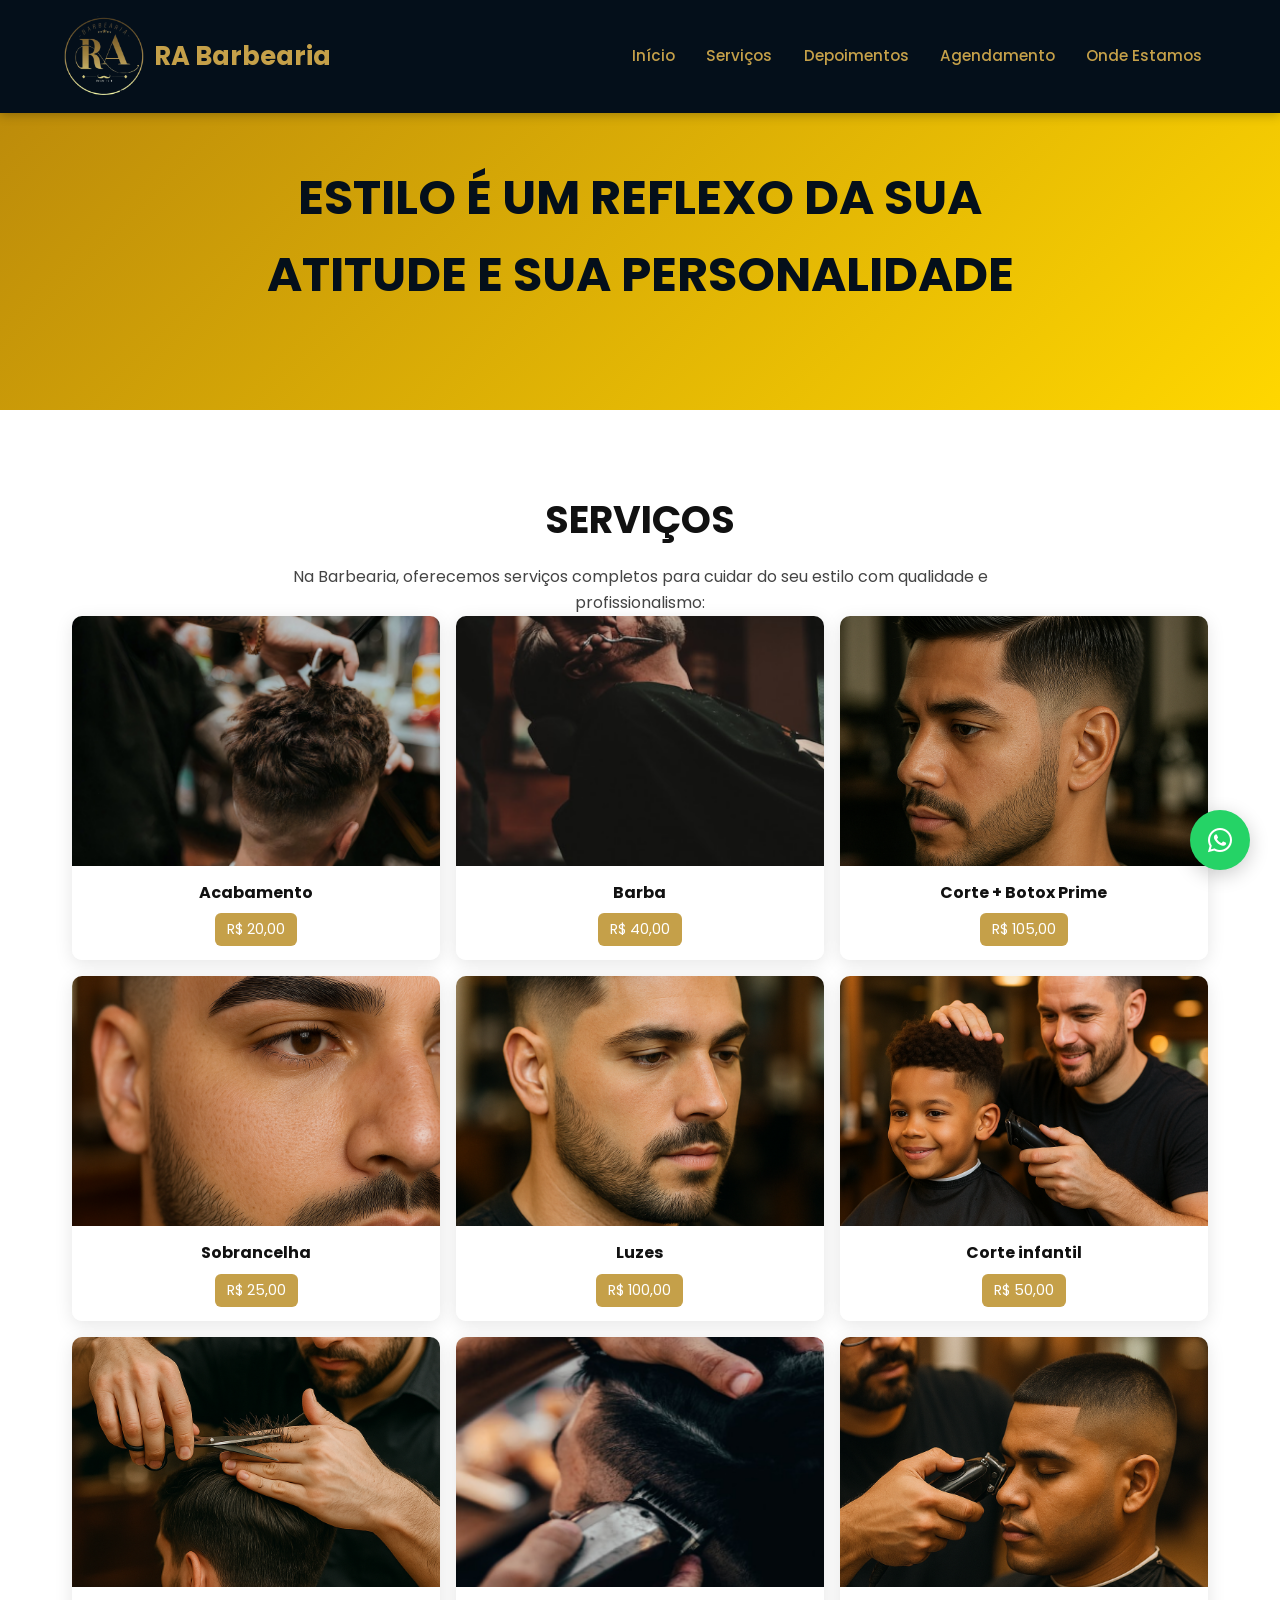
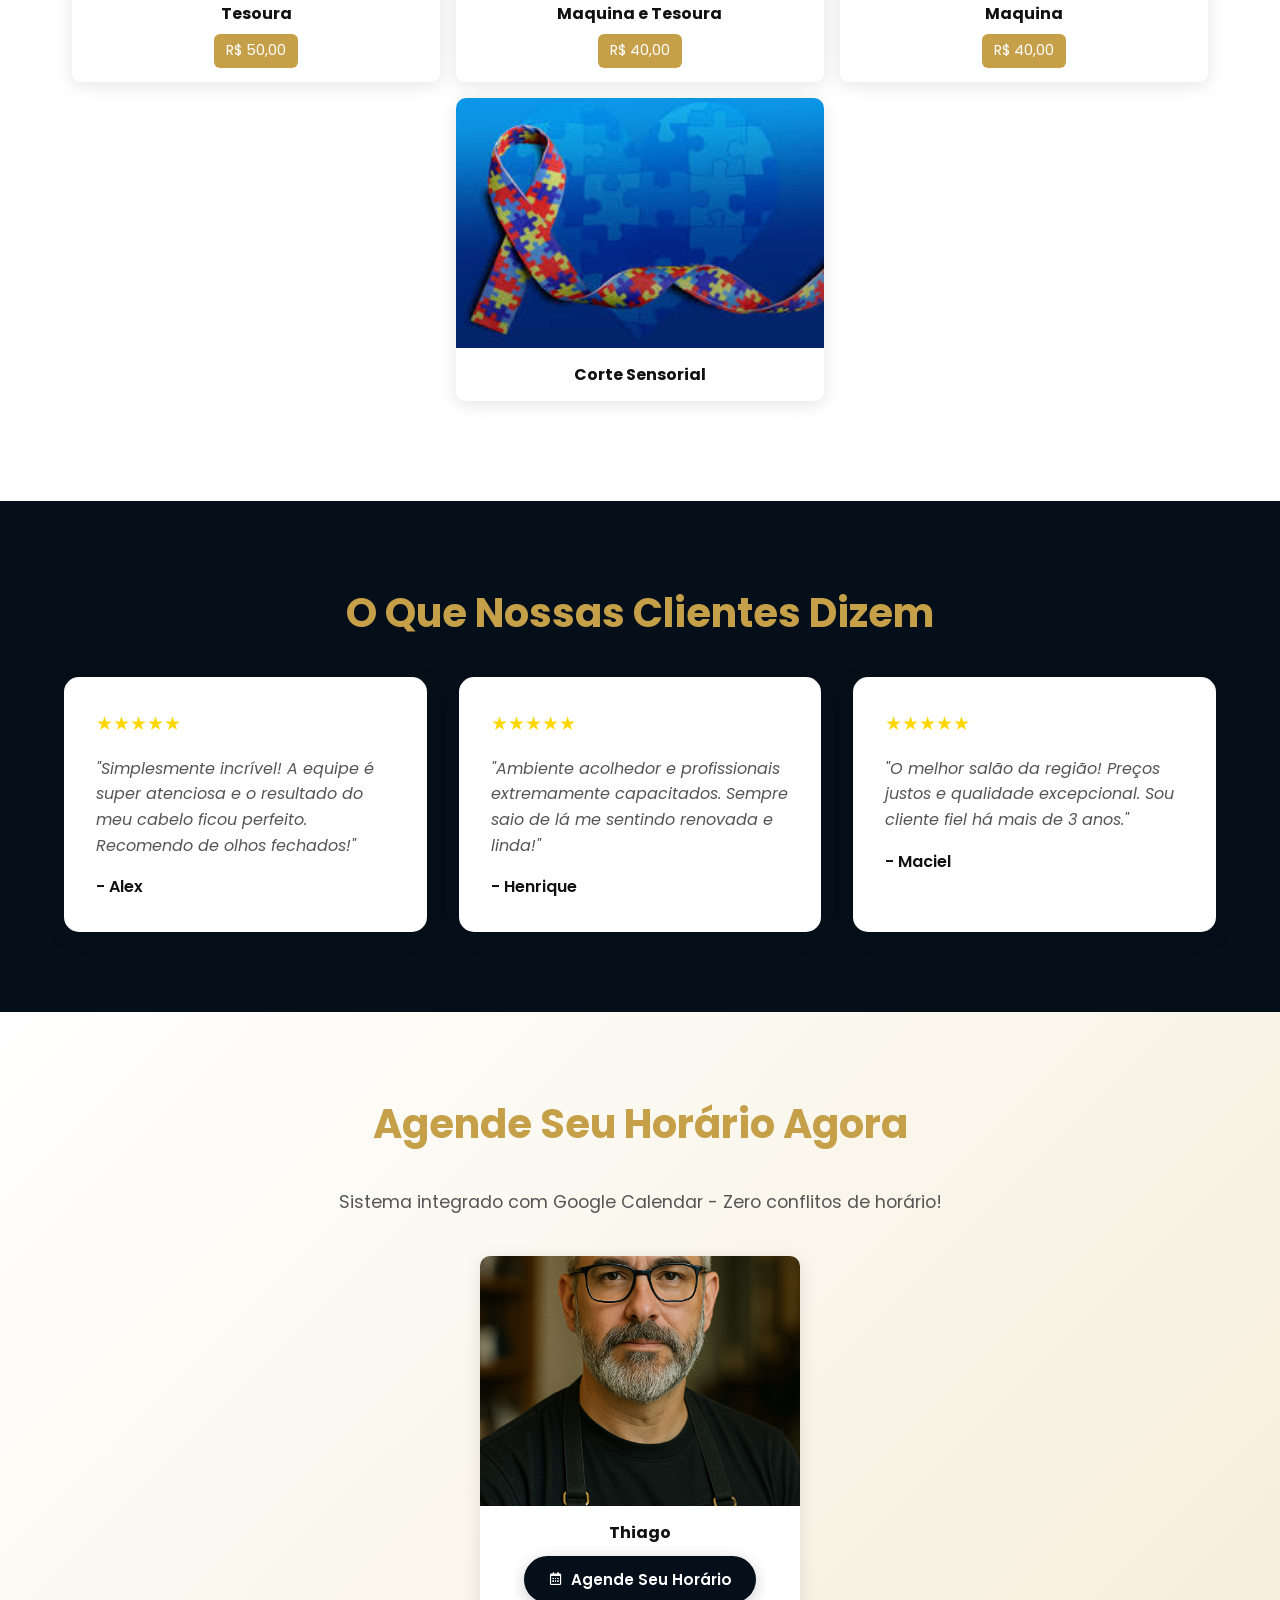
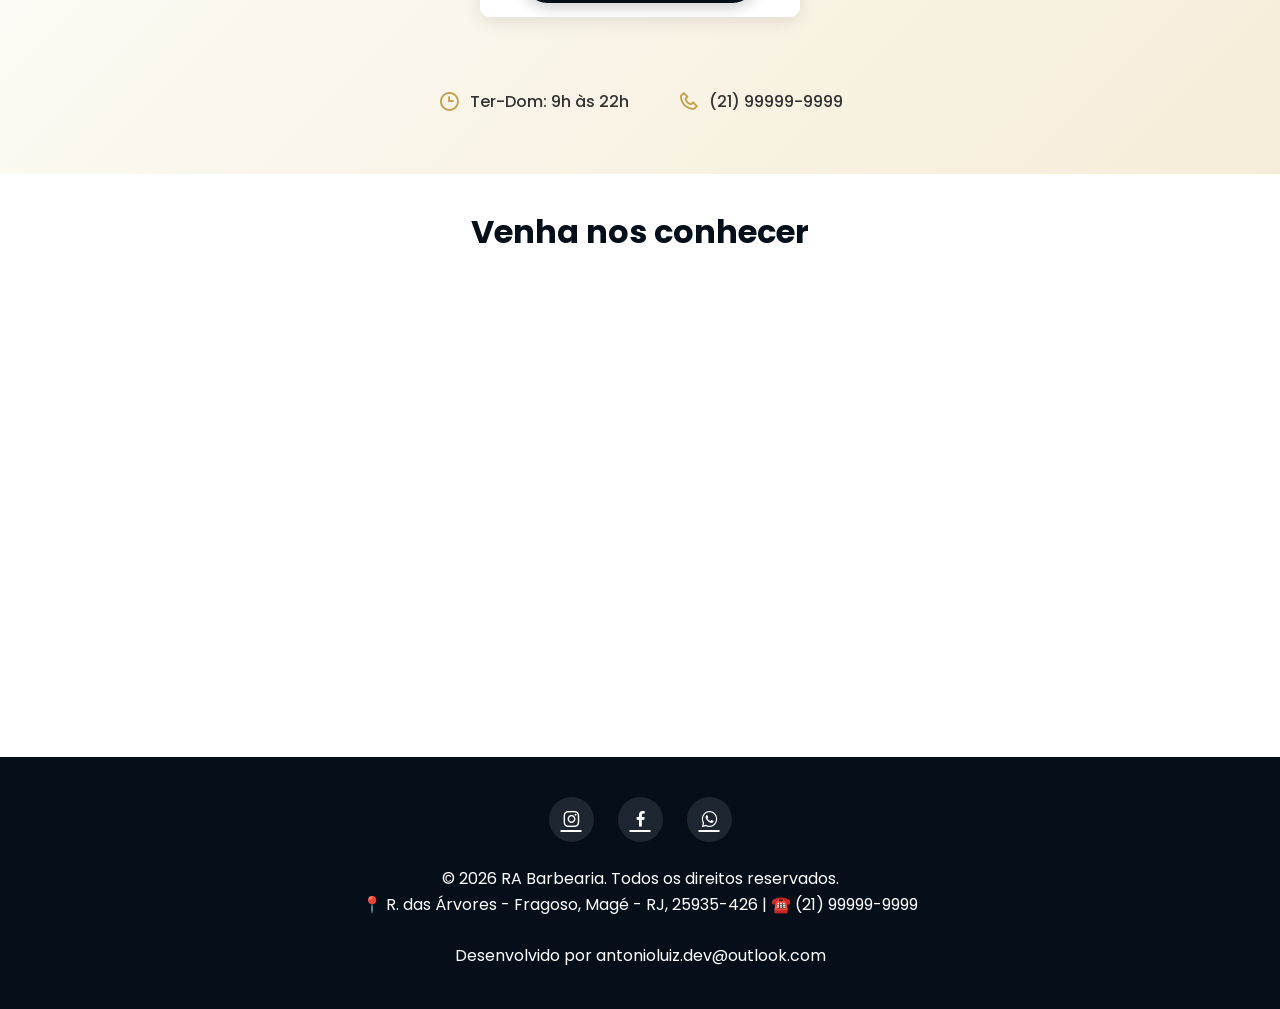
<file: index.html>
<!DOCTYPE html>
<html lang="pt-BR">

<head>
    <meta charset="UTF-8" />
    <meta name="viewport" content="width=device-width, initial-scale=1.0" />
    <title>RA Barbearia</title>

    <link href="https://fonts.googleapis.com/css2?family=Poppins:wght@300;400;500;600;700&display=swap"
        rel="stylesheet" />
    <link href="https://unpkg.com/boxicons@2.1.4/css/boxicons.min.css" rel="stylesheet" />
    <link rel="stylesheet" href="style.css" />
</head>

<body>
    <header>
        <nav>
            <a href="#home" class="logo">
                <img src="./assets/logo-ra-baberaria1.png" alt="logo" class="logo-img">
                RA Barbearia
            </a>
            <ul class="nav-links">
                <li><a href="#home">Início</a></li>
                <li><a href="#services">Serviços</a></li>
                <li><a href="#testimonials">Depoimentos</a></li>
                <li><a href="#contact">Agendamento</a></li>
                <li><a href="#map">Onde Estamos</a></li>
            </ul>
            <div class="menu-toggle"><i class='bx bx-menu'></i></div>
        </nav>
    </header>

    <!-- Hero -->
    <section class="hero" id="home">
        <div class="hero-content">
            <h1>ESTILO É UM REFLEXO DA SUA ATITUDE E SUA PERSONALIDADE</h1>
        </div>
    </section>

    <!-- Services -->
    <section class="services" id="services">
        <div class="services-content container">
            <h2>Serviços</h2>
            <p>Na Barbearia, oferecemos serviços completos para cuidar do seu estilo com qualidade e
                profissionalismo:</p>
        </div>

        <div class="haircuts">
            <div class="haircut">
                <img src="./assets/corte1.png" alt="Corte degradê" class="service-img">
                <div class="haircut-info">
                    <strong>Acabamento</strong>
                    <a href="#">R$ 20,00</a>
                </div>
            </div>

            <div class="haircut">
                <img src="./assets/corte2.png" alt="Corte de Barba" class="service-img">
                <div class="haircut-info">
                    <strong>Barba</strong>
                    <a href="#">R$ 40,00</a>
                </div>
            </div>

            <div class="haircut">
                <img src="./assets/corte4.png" alt="Corte + Botox Prime" class="service-img">
                <div class="haircut-info">
                    <strong>Corte + Botox Prime</strong>
                    <a href="#">R$ 105,00</a>
                </div>
            </div>

            <div class="haircut">
                <img src="./assets/corte5.png" alt="Sobrancelha" class="service-img">
                <div class="haircut-info">
                    <strong>Sobrancelha</strong>
                    <a href="#">R$ 25,00</a>
                </div>
            </div>

            <div class="haircut">
                <img src="./assets/corte6.png" alt="Luzes" class="service-img">
                <div class="haircut-info">
                    <strong>Luzes</strong>
                    <a href="#">R$ 100,00</a>
                </div>
            </div>

            <div class="haircut">
                <img src="./assets/corte-infantil.png" alt="Corte infantil" class="service-img">
                <div class="haircut-info">
                    <strong>Corte infantil</strong>
                    <a href="#">R$ 50,00</a>
                </div>
            </div>

            <div class="haircut">
                <img src="./assets/corte-tesoura.png" alt="Corte Tesoura" class="service-img">
                <div class="haircut-info">
                    <strong>Tesoura</strong>
                    <a href="#">R$ 50,00</a>
                </div>
            </div>

            <div class="haircut">
                <img src="./assets/corte3.png" alt="Maquina e Tesoura" class="service-img">
                <div class="haircut-info">
                    <strong>Maquina e Tesoura</strong>
                    <a href="#">R$ 40,00</a>
                </div>
            </div>

            <div class="haircut">
                <img src="./assets/corte-maquina.png" alt="Corte Maquina" class="service-img">
                <div class="haircut-info">
                    <strong>Maquina</strong>
                    <a href="#">R$ 40,00</a>
                </div>
            </div>

            <div class="haircut">
                <img src="./assets/logo-autismo1.jpeg" alt="Corte Sensorial" class="service-img">
                <div class="haircut-info">
                    <strong>Corte Sensorial</strong>
                </div>
            </div>
        </div>
    </section>

    <!-- Testimonials -->
    <section class="testimonials" id="testimonials">
        <div class="container">
            <h2 class="section-title">O Que Nossas Clientes Dizem</h2>
            <div class="testimonials-grid">
                <div class="testimonial-card">
                    <div class="stars">★★★★★</div>
                    <p class="testimonial-text">"Simplesmente incrível! A equipe é super atenciosa e o resultado do meu
                        cabelo ficou perfeito. Recomendo de olhos fechados!"</p>
                    <p class="testimonial-author">- Alex</p>
                </div>
                <div class="testimonial-card">
                    <div class="stars">★★★★★</div>
                    <p class="testimonial-text">"Ambiente acolhedor e profissionais extremamente capacitados. Sempre
                        saio de lá me sentindo renovada e linda!"</p>
                    <p class="testimonial-author">- Henrique</p>
                </div>
                <div class="testimonial-card">
                    <div class="stars">★★★★★</div>
                    <p class="testimonial-text">"O melhor salão da região! Preços justos e qualidade excepcional. Sou
                        cliente fiel há mais de 3 anos."</p>
                    <p class="testimonial-author">- Maciel</p>
                </div>
            </div>
        </div>
    </section>

    <!-- CTA / Agendamento -->
    <section class="cta-section" id="contact">
        <h2 class="section-title">Agende Seu Horário Agora</h2>
        <p class="cta-subtitle">Sistema integrado com Google Calendar - Zero conflitos de horário!</p>

        <!-- Um único barbeiro centralizado -->
        <div class="single-barber-wrap">
            <div class="haircut">
                <img src="./assets/barbeiro2.png" alt="Thiago" class="service-img">
                <div class="haircut-info">
                    <strong>Thiago</strong>
                    <button class="button-contact openModalBtn" data-pro="Thiago" data-wa="5521999999999"
                        data-col="agendamentos">
                        <i class='bx bx-calendar'></i> Agende Seu Horário
                    </button>
                </div>
            </div>
        </div>

        <div class="container">
            <div class="cta-content">
                <div class="contact-info">
                    <div class="info-item">
                        <i class='bx bx-time'></i>
                        <span>Ter-Dom: 9h às 22h</span>
                    </div>
                    <div class="info-item">
                        <i class='bx bx-phone'></i>
                        <span>(21) 99999-9999</span>
                    </div>
                </div>
            </div>
        </div>
    </section>

    <!-- Map -->
    <section id="map">
        <div class="map-title-wrap">
            <h2 class="iframe-title">Venha nos conhecer</h2>
        </div>
        <iframe
            src="https://www.google.com/maps/embed?pb=!1m18!1m12!1m3!1d3683.7448391720727!2d-43.189041125057386!3d-22.588644726577755!2m3!1f0!2f0!3f0!3m2!1i1024!2i768!4f13.1!3m3!1m2!1s0x990a107b97ba4f%3A0x198c4712a9677acb!2sFavelas%20Barbershop!5e0!3m2!1spt-BR!2sbr!4v1771618376925!5m2!1spt-BR!2sbr"
            width="100%" height="480" style="border:0; display:block;" allowfullscreen="" loading="lazy"
            referrerpolicy="no-referrer-when-downgrade"></iframe>
    </section>

    <!-- Footer -->
    <footer>
        <div class="social-links">
            <a href="https://www.instagram.com/" target="_blank"><i class='bx bxl-instagram'></i></a>
            <a href="https://www.facebook.com/" target="_blank"><i class='bx bxl-facebook'></i></a>
            <a href="https://wa.me/5521999999999" target="_blank"><i class='bx bxl-whatsapp'></i></a>
        </div>
        <p>&copy; 2026 RA Barbearia. Todos os direitos reservados.</p>
        <p>📍 R. das Árvores - Fragoso, Magé - RJ, 25935-426 | ☎️ (21) 99999-9999</p>
        <br>
        <p>Desenvolvido por antonioluiz.dev@outlook.com</p>
    </footer>

    <!-- WhatsApp Float -->
    <a href="https://wa.me/5521999999999" class="whatsapp-float" target="_blank">
        <i class='bx bxl-whatsapp'></i>
    </a>

    <!-- ===== MODAIS ===== -->

    <!-- 1) Modal de Agendamento -->
    <div id="modal" class="modal" aria-hidden="true">
        <div class="modal-content" role="dialog" aria-modal="true">
            <span class="close" onclick="fecharModal('modal')">&times;</span>
            <h2>Escolha seu horário</h2>

            <!-- Badge de integração -->
            <div
                style="background: #e8f5e9; border: 1px solid #4caf50; border-radius: 8px; padding: 10px; margin: 10px 0; display: flex; align-items: center; gap: 8px;">
                <i class='bx bx-check-circle' style='color: #4caf50; font-size: 1.2rem;'></i>
                <span style="font-size: 0.85rem; color: #2e7d32;">
                    <strong>Integrado com Google Calendar</strong> - Horários em tempo real
                </span>
            </div>

            <label for="data">Data:</label>
            <input type="date" id="data" required />

            <label for="hora">Hora:</label>
            <select id="hora">
                <option value="">Selecione um horário</option>
            </select>

            <label for="servicoDisplay">Serviço:</label>
            <input id="servicoDisplay" type="text" placeholder="Clique para selecionar..." readonly
                style="cursor:pointer;" />

            <button id="confirmarBtn">Agendar no Google Calendar</button>
        </div>
    </div>

    <!-- 2) Modal do Nome + EMAIL -->
    <div id="modalCliente" class="modal" aria-hidden="true">
        <div class="modal-content" role="dialog" aria-modal="true">
            <span class="close" onclick="fecharModal('modalCliente')">&times;</span>
            <h2>Seus Dados</h2>

            <label for="nomeCliente">Nome completo: *</label>
            <input type="text" id="nomeCliente" placeholder="Digite seu nome" required />

            <label for="emailCliente">Email:</label>
            <input type="email" id="emailCliente" placeholder="seu@email.com" />
            <small class="muted" style="margin-top: -8px; display: block;">
                📧 Você receberá o convite do Google Calendar no email
            </small>

            <button type="button" id="btnClienteContinuar">Continuar</button>
        </div>
    </div>

    <!-- 3) Modal de Produtos -->
    <div id="modalProdutos" class="modal" aria-hidden="true">
        <div class="modal-content" role="dialog" aria-modal="true">
            <span class="close" onclick="fecharModal('modalProdutos')">&times;</span>
            <h2>Adicionar produtos?</h2>
            <p class="muted">Escolha seus produtos (opcional).</p>
            <div id="produtosContainer" class="prod-grid"></div>
            <div class="prod-total">
                <span>Total: <strong id="prodTotal">R$ 0,00</strong></span>
            </div>
            <div class="row-actions">
                <button type="button" id="btnProdutosPular" class="btn-secondary">Pular</button>
                <button type="button" id="btnProdutosContinuar">Continuar</button>
            </div>
        </div>
    </div>

    <!-- 4) Modal Avaliação -->
    <div id="modalAvaliacao" class="modal" aria-hidden="true">
        <div class="modal-content" role="dialog" aria-modal="true">
            <span class="close" onclick="fecharModal('modalAvaliacao')">&times;</span>
            <h2>Gostou do atendimento? 💬</h2>
            <p class="muted">Sua opinião ajuda muito a nossa barbearia! Que tal deixar uma avaliação no Google?</p>
            <a id="btnAvaliarGoogle" class="btn-ghost"
                href="https://search.google.com/local/writereview?placeid=ChIJ0U-7l3sIqgARy3pnKRJHjBk" target="_blank"
                rel="noopener">
                <i class='bx bxs-star'></i> Avaliar no Google
            </a>
        </div>
    </div>

    <!-- 5) Modal de Serviço -->
    <div id="servicoModal" class="modal" aria-hidden="true">
        <div class="modal-content svc-sheet" role="dialog" aria-modal="true">
            <div class="svc-header">
                <div class="svc-title">Selecionar serviço</div>
                <span class="svc-close" onclick="fecharModal('servicoModal')">&times;</span>
            </div>
            <div class="svc-search">
                <i class='bx bx-search' aria-hidden="true"></i>
                <input id="svcSearch" type="search" placeholder="Digite para procurar um serviço..." autocomplete="off"
                    spellcheck="false" />
            </div>
            <div class="svc-list" id="servicoLista"></div>
            <div class="svc-actions">
                <button id="servicoCancelar" class="svc-btn svc-btn-ghost">Cancelar</button>
                <button id="servicoConfirmarWpp" class="svc-btn svc-btn-dark">Confirmar</button>
            </div>
        </div>
    </div>

    <!-- Google Calendar API -->
    <script async defer src="https://apis.google.com/js/api.js" onload="gapiLoaded()"></script>
    <script async defer src="https://accounts.google.com/gsi/client" onload="gisLoaded()"></script>

    <!-- Script principal -->
    <script type="module" src="./script.js"></script>
</body>

</html>
</file>
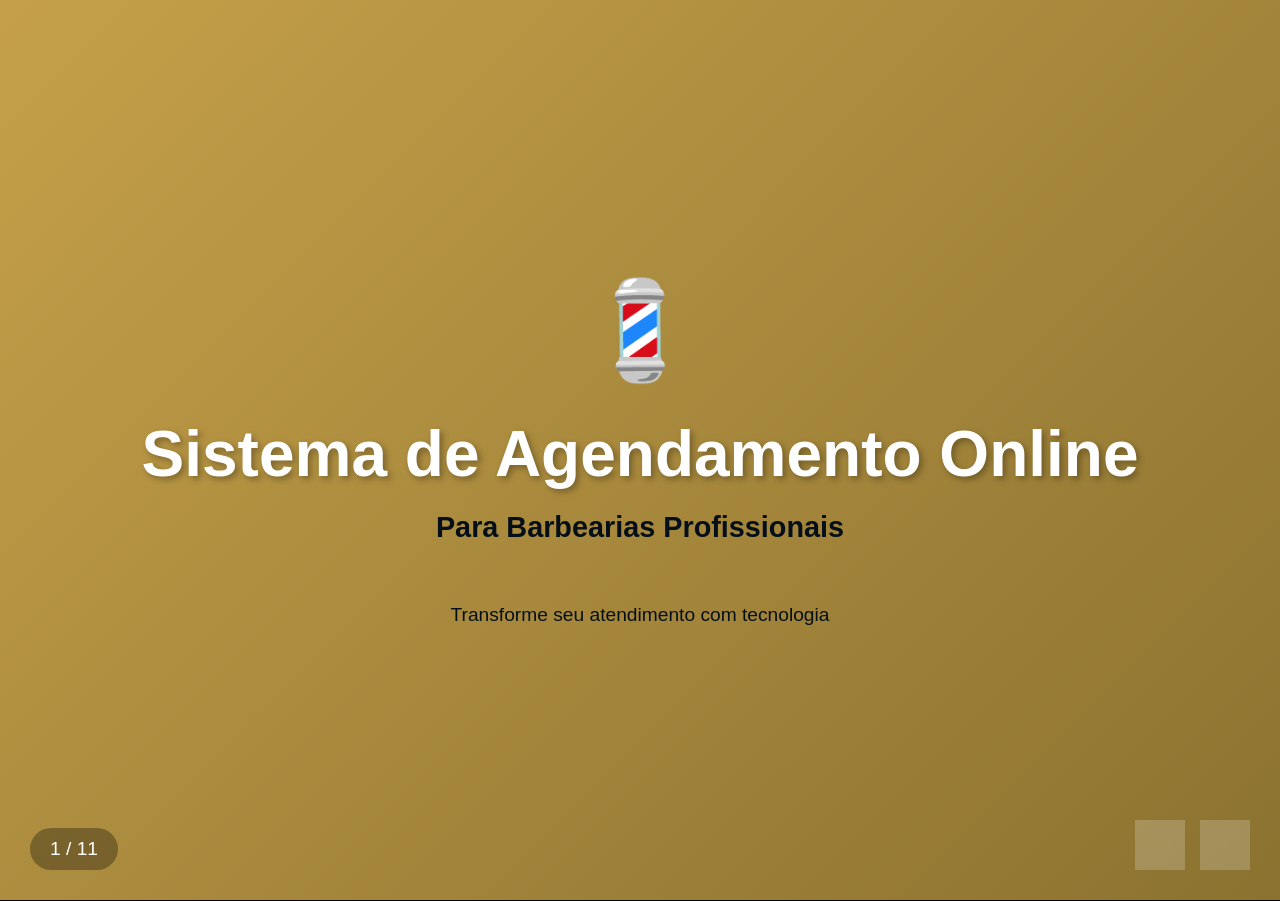
<file: apresentacao_slides.html>
<!DOCTYPE html>
<html lang="pt-BR">
<head>
    <meta charset="UTF-8">
    <meta name="viewport" content="width=device-width, initial-scale=1.0">
    <title>Sistema de Agendamento para Barbearias</title>
    <style>
        * {
            margin: 0;
            padding: 0;
            box-sizing: border-box;
        }

        body {
            font-family: 'Segoe UI', Tahoma, Geneva, Verdana, sans-serif;
            background: #000;
            overflow: hidden;
        }

        .presentation {
            width: 100vw;
            height: 100vh;
            position: relative;
        }

        .slide {
            width: 100%;
            height: 100%;
            position: absolute;
            top: 0;
            left: 0;
            display: flex;
            flex-direction: column;
            justify-content: center;
            align-items: center;
            padding: 60px;
            opacity: 0;
            transform: translateX(100%);
            transition: all 0.6s cubic-bezier(0.68, -0.55, 0.265, 1.55);
        }

        .slide.active {
            opacity: 1;
            transform: translateX(0);
        }

        .slide.prev {
            transform: translateX(-100%);
        }

        /* Slide 1 - Capa */
        #slide1 {
            background: linear-gradient(135deg, #C5A049 0%, #8B7230 100%);
        }

        #slide1 h1 {
            font-size: 4rem;
            color: #fff;
            text-align: center;
            margin-bottom: 20px;
            text-shadow: 3px 3px 6px rgba(0,0,0,0.3);
        }

        #slide1 .subtitle {
            font-size: 1.8rem;
            color: #040f1a;
            text-align: center;
            font-weight: 600;
            margin-bottom: 40px;
        }

        #slide1 .icon {
            font-size: 6rem;
            margin-bottom: 30px;
        }

        /* Slide 2 - Problema */
        #slide2 {
            background: linear-gradient(135deg, #dc2626 0%, #991b1b 100%);
        }

        #slide2 h2 {
            font-size: 3rem;
            color: #fff;
            margin-bottom: 50px;
        }

        .problem-grid {
            display: grid;
            grid-template-columns: repeat(2, 1fr);
            gap: 30px;
            max-width: 1200px;
        }

        .problem-item {
            background: rgba(255,255,255,0.1);
            padding: 30px;
            border-radius: 15px;
            backdrop-filter: blur(10px);
        }

        .problem-item .emoji {
            font-size: 3rem;
            margin-bottom: 15px;
        }

        .problem-item h3 {
            color: #fff;
            font-size: 1.5rem;
            margin-bottom: 10px;
        }

        .problem-item p {
            color: #fecaca;
            font-size: 1.1rem;
            line-height: 1.6;
        }

        /* Slide 3 - Solução */
        #slide3 {
            background: linear-gradient(135deg, #059669 0%, #047857 100%);
        }

        #slide3 h2 {
            font-size: 3rem;
            color: #fff;
            margin-bottom: 50px;
        }

        .solution-grid {
            display: grid;
            grid-template-columns: repeat(3, 1fr);
            gap: 25px;
            max-width: 1400px;
        }

        .solution-item {
            background: rgba(255,255,255,0.15);
            padding: 25px;
            border-radius: 15px;
            text-align: center;
            backdrop-filter: blur(10px);
        }

        .solution-item .emoji {
            font-size: 3rem;
            margin-bottom: 15px;
        }

        .solution-item h3 {
            color: #fff;
            font-size: 1.3rem;
            margin-bottom: 10px;
        }

        .solution-item p {
            color: #d1fae5;
            font-size: 1rem;
            line-height: 1.5;
        }

        /* Slide 4 - Como Funciona */
        #slide4 {
            background: linear-gradient(135deg, #1e40af 0%, #1e3a8a 100%);
        }

        #slide4 h2 {
            font-size: 3rem;
            color: #fff;
            margin-bottom: 50px;
        }

        .steps {
            display: flex;
            gap: 20px;
            max-width: 1400px;
            align-items: center;
        }

        .step {
            background: rgba(255,255,255,0.15);
            padding: 30px;
            border-radius: 15px;
            text-align: center;
            flex: 1;
            backdrop-filter: blur(10px);
        }

        .step-number {
            width: 60px;
            height: 60px;
            background: #fff;
            color: #1e40af;
            border-radius: 50%;
            display: flex;
            align-items: center;
            justify-content: center;
            font-size: 2rem;
            font-weight: bold;
            margin: 0 auto 20px;
        }

        .step h3 {
            color: #fff;
            font-size: 1.3rem;
            margin-bottom: 10px;
        }

        .step p {
            color: #bfdbfe;
            font-size: 1rem;
        }

        .arrow {
            font-size: 3rem;
            color: #fff;
        }

        /* Slide 5 - Diferenciais */
        #slide5 {
            background: linear-gradient(135deg, #7c3aed 0%, #6d28d9 100%);
        }

        #slide5 h2 {
            font-size: 3rem;
            color: #fff;
            margin-bottom: 50px;
        }

        .features-grid {
            display: grid;
            grid-template-columns: repeat(2, 1fr);
            gap: 30px;
            max-width: 1200px;
        }

        .feature-card {
            background: rgba(255,255,255,0.15);
            padding: 35px;
            border-radius: 15px;
            backdrop-filter: blur(10px);
        }

        .feature-card .icon {
            font-size: 3rem;
            margin-bottom: 15px;
        }

        .feature-card h3 {
            color: #fff;
            font-size: 1.5rem;
            margin-bottom: 15px;
        }

        .feature-card ul {
            list-style: none;
            color: #e9d5ff;
        }

        .feature-card ul li {
            padding: 8px 0;
            font-size: 1.1rem;
        }

        .feature-card ul li:before {
            content: "✓ ";
            color: #4ade80;
            font-weight: bold;
            margin-right: 10px;
        }

        /* Slide 6 - Responsivo */
        #slide6 {
            background: linear-gradient(135deg, #0891b2 0%, #0e7490 100%);
        }

        #slide6 h2 {
            font-size: 3rem;
            color: #fff;
            margin-bottom: 30px;
        }

        .devices-showcase {
            display: flex;
            gap: 40px;
            align-items: center;
            justify-content: center;
        }

        .device-mockup {
            text-align: center;
        }

        .device-frame {
            background: rgba(255,255,255,0.15);
            padding: 40px 30px;
            border-radius: 20px;
            backdrop-filter: blur(10px);
            display: inline-block;
        }

        .device-icon {
            font-size: 5rem;
            margin-bottom: 15px;
        }

        .device-label {
            color: #fff;
            font-size: 1.3rem;
            font-weight: 600;
        }

        /* Slide 7 - WhatsApp */
        #slide7 {
            background: linear-gradient(135deg, #15803d 0%, #166534 100%);
        }

        #slide7 h2 {
            font-size: 3rem;
            color: #fff;
            margin-bottom: 30px;
        }

        .whatsapp-demo {
            background: rgba(255,255,255,0.15);
            padding: 40px;
            border-radius: 20px;
            max-width: 800px;
            backdrop-filter: blur(10px);
        }

        .whatsapp-message {
            background: #dcf8c6;
            color: #000;
            padding: 25px;
            border-radius: 15px;
            font-family: 'Courier New', monospace;
            font-size: 1rem;
            line-height: 1.8;
            white-space: pre-line;
            box-shadow: 0 4px 15px rgba(0,0,0,0.2);
        }

        /* Slide 8 - Investimento */
        #slide8 {
            background: linear-gradient(135deg, #C5A049 0%, #8B7230 100%);
        }

        #slide8 h2 {
            font-size: 3rem;
            color: #fff;
            margin-bottom: 50px;
        }

        .pricing-cards {
            display: grid;
            grid-template-columns: repeat(3, 1fr);
            gap: 30px;
            max-width: 1400px;
        }

        .pricing-card {
            background: rgba(255,255,255,0.95);
            padding: 40px 30px;
            border-radius: 20px;
            text-align: center;
            position: relative;
        }

        .pricing-card.featured {
            transform: scale(1.05);
            box-shadow: 0 10px 40px rgba(0,0,0,0.3);
        }

        .pricing-card .badge {
            background: #059669;
            color: #fff;
            padding: 8px 20px;
            border-radius: 20px;
            font-size: 0.9rem;
            font-weight: bold;
            position: absolute;
            top: -15px;
            left: 50%;
            transform: translateX(-50%);
        }

        .pricing-card h3 {
            color: #040f1a;
            font-size: 1.8rem;
            margin-bottom: 20px;
        }

        .pricing-card .price {
            font-size: 2.5rem;
            color: #C5A049;
            font-weight: bold;
            margin-bottom: 10px;
        }

        .pricing-card .period {
            color: #666;
            font-size: 1rem;
            margin-bottom: 30px;
        }

        .pricing-card ul {
            list-style: none;
            text-align: left;
            margin-bottom: 30px;
        }

        .pricing-card ul li {
            padding: 10px 0;
            color: #333;
            font-size: 1rem;
        }

        .pricing-card ul li:before {
            content: "✓";
            color: #059669;
            font-weight: bold;
            margin-right: 10px;
        }

        /* Slide 9 - Processo */
        #slide9 {
            background: linear-gradient(135deg, #ea580c 0%, #c2410c 100%);
        }

        #slide9 h2 {
            font-size: 3rem;
            color: #fff;
            margin-bottom: 50px;
        }

        .timeline {
            display: flex;
            gap: 20px;
            max-width: 1400px;
        }

        .timeline-item {
            background: rgba(255,255,255,0.15);
            padding: 30px;
            border-radius: 15px;
            flex: 1;
            text-align: center;
            backdrop-filter: blur(10px);
        }

        .timeline-item .day {
            background: #fff;
            color: #ea580c;
            width: 70px;
            height: 70px;
            border-radius: 50%;
            display: flex;
            align-items: center;
            justify-content: center;
            font-size: 1.5rem;
            font-weight: bold;
            margin: 0 auto 20px;
        }

        .timeline-item h3 {
            color: #fff;
            font-size: 1.3rem;
            margin-bottom: 10px;
        }

        .timeline-item p {
            color: #fed7aa;
            font-size: 1rem;
        }

        /* Slide 10 - Garantias */
        #slide10 {
            background: linear-gradient(135deg, #0891b2 0%, #0e7490 100%);
        }

        #slide10 h2 {
            font-size: 3rem;
            color: #fff;
            margin-bottom: 50px;
        }

        .guarantees {
            display: grid;
            grid-template-columns: repeat(2, 1fr);
            gap: 35px;
            max-width: 1200px;
        }

        .guarantee-box {
            background: rgba(255,255,255,0.15);
            padding: 35px;
            border-radius: 15px;
            backdrop-filter: blur(10px);
        }

        .guarantee-box .icon {
            font-size: 3.5rem;
            margin-bottom: 20px;
        }

        .guarantee-box h3 {
            color: #fff;
            font-size: 1.6rem;
            margin-bottom: 15px;
        }

        .guarantee-box p {
            color: #cffafe;
            font-size: 1.1rem;
            line-height: 1.6;
        }

        /* Slide 11 - CTA */
        #slide11 {
            background: linear-gradient(135deg, #C5A049 0%, #8B7230 100%);
        }

        #slide11 h2 {
            font-size: 3.5rem;
            color: #fff;
            margin-bottom: 30px;
            text-align: center;
        }

        #slide11 .subtitle {
            font-size: 1.5rem;
            color: #040f1a;
            margin-bottom: 50px;
            text-align: center;
        }

        .contact-info {
            background: rgba(255,255,255,0.95);
            padding: 50px;
            border-radius: 20px;
            max-width: 700px;
            text-align: center;
        }

        .contact-info h3 {
            color: #040f1a;
            font-size: 2rem;
            margin-bottom: 30px;
        }

        .contact-item {
            display: flex;
            align-items: center;
            justify-content: center;
            gap: 15px;
            padding: 20px;
            margin: 15px 0;
            background: #f5f5f5;
            border-radius: 10px;
            font-size: 1.3rem;
            color: #333;
        }

        .contact-item .icon {
            font-size: 2rem;
            color: #C5A049;
        }

        .cta-button {
            background: #059669;
            color: #fff;
            padding: 20px 50px;
            border-radius: 50px;
            font-size: 1.5rem;
            font-weight: bold;
            border: none;
            cursor: pointer;
            margin-top: 30px;
            transition: transform 0.3s;
        }

        .cta-button:hover {
            transform: scale(1.05);
        }

        /* Controles */
        .controls {
            position: fixed;
            bottom: 30px;
            right: 30px;
            display: flex;
            gap: 15px;
            z-index: 1000;
        }

        .controls button {
            background: rgba(255,255,255,0.2);
            border: 2px solid #fff;
            color: #fff;
            width: 50px;
            height: 50px;
            border-radius: 50%;
            font-size: 1.5rem;
            cursor: pointer;
            backdrop-filter: blur(10px);
            transition: all 0.3s;
        }

        .controls button:hover {
            background: rgba(255,255,255,0.4);
            transform: scale(1.1);
        }

        /* Contador de slides */
        .slide-counter {
            position: fixed;
            bottom: 30px;
            left: 30px;
            color: #fff;
            font-size: 1.2rem;
            background: rgba(0,0,0,0.3);
            padding: 10px 20px;
            border-radius: 30px;
            backdrop-filter: blur(10px);
            z-index: 1000;
        }

        @media (max-width: 1200px) {
            .slide {
                padding: 40px 30px;
            }
            
            #slide1 h1 {
                font-size: 3rem;
            }
            
            .problem-grid, .features-grid, .pricing-cards {
                grid-template-columns: 1fr;
            }
            
            .steps, .timeline {
                flex-direction: column;
            }
            
            .arrow {
                transform: rotate(90deg);
            }
        }
    </style>
</head>
<body>
    <div class="presentation">
        <!-- Slide 1: Capa -->
        <div class="slide active" id="slide1">
            <div class="icon">💈</div>
            <h1>Sistema de Agendamento Online</h1>
            <div class="subtitle">Para Barbearias Profissionais</div>
            <p style="color: #040f1a; font-size: 1.2rem; margin-top: 20px;">Transforme seu atendimento com tecnologia</p>
        </div>

        <!-- Slide 2: Problema -->
        <div class="slide" id="slide2">
            <h2>📉 Você Enfrenta Estes Problemas?</h2>
            <div class="problem-grid">
                <div class="problem-item">
                    <div class="emoji">📞</div>
                    <h3>Telefone Ocupado</h3>
                    <p>Clientes tentam ligar mas você está atendendo. Perda de vendas garantida.</p>
                </div>
                <div class="problem-item">
                    <div class="emoji">⏰</div>
                    <h3>Conflitos de Horário</h3>
                    <p>Dois clientes agendados no mesmo horário. Desorganização e insatisfação.</p>
                </div>
                <div class="problem-item">
                    <div class="emoji">📝</div>
                    <h3>Anotações Confusas</h3>
                    <p>Papel, caderno, agenda... informações espalhadas e difíceis de gerenciar.</p>
                </div>
                <div class="problem-item">
                    <div class="emoji">😤</div>
                    <h3>Clientes Impacientes</h3>
                    <p>Ligam fora do horário, querem agendar quando você não pode atender.</p>
                </div>
            </div>
        </div>

        <!-- Slide 3: Solução -->
        <div class="slide" id="slide3">
            <h2>✅ A Solução Completa</h2>
            <div class="solution-grid">
                <div class="solution-item">
                    <div class="emoji">🌐</div>
                    <h3>Site Profissional</h3>
                    <p>Design moderno e responsivo. Sua barbearia na internet.</p>
                </div>
                <div class="solution-item">
                    <div class="emoji">📅</div>
                    <h3>Agendamento 24/7</h3>
                    <p>Clientes agendam a qualquer hora, de qualquer lugar.</p>
                </div>
                <div class="solution-item">
                    <div class="emoji">💬</div>
                    <h3>WhatsApp Automático</h3>
                    <p>Todas as informações organizadas direto no seu WhatsApp.</p>
                </div>
                <div class="solution-item">
                    <div class="emoji">✂️</div>
                    <h3>50+ Serviços</h3>
                    <p>Catálogo completo com preços transparentes.</p>
                </div>
                <div class="solution-item">
                    <div class="emoji">📱</div>
                    <h3>100% Responsivo</h3>
                    <p>Funciona perfeitamente em celular, tablet e desktop.</p>
                </div>
                <div class="solution-item">
                    <div class="emoji">⚡</div>
                    <h3>Controle de Horários</h3>
                    <p>Sistema impede agendamentos duplicados automaticamente.</p>
                </div>
            </div>
        </div>

        <!-- Slide 4: Como Funciona -->
        <div class="slide" id="slide4">
            <h2>🔄 Como Funciona (4 Passos)</h2>
            <div class="steps">
                <div class="step">
                    <div class="step-number">1</div>
                    <h3>Nome</h3>
                    <p>Cliente informa seu nome</p>
                </div>
                <div class="arrow">→</div>
                <div class="step">
                    <div class="step-number">2</div>
                    <h3>Serviço</h3>
                    <p>Escolhe o serviço desejado</p>
                </div>
                <div class="arrow">→</div>
                <div class="step">
                    <div class="step-number">3</div>
                    <h3>Produtos</h3>
                    <p>Adiciona produtos (opcional)</p>
                </div>
                <div class="arrow">→</div>
                <div class="step">
                    <div class="step-number">4</div>
                    <h3>Horário</h3>
                    <p>Seleciona data e hora</p>
                </div>
            </div>
            <p style="color: #fff; font-size: 1.3rem; margin-top: 50px; text-align: center;">
                ✅ Tudo vai direto pro seu WhatsApp, organizado e profissional!
            </p>
        </div>

        <!-- Slide 5: Diferenciais -->
        <div class="slide" id="slide5">
            <h2>🌟 Diferenciais do Sistema</h2>
            <div class="features-grid">
                <div class="feature-card">
                    <div class="icon">🎨</div>
                    <h3>Interface Profissional</h3>
                    <ul>
                        <li>Design moderno e clean</li>
                        <li>Cores personalizáveis</li>
                        <li>Animações suaves</li>
                        <li>Navegação intuitiva</li>
                    </ul>
                </div>
                <div class="feature-card">
                    <div class="icon">🛍️</div>
                    <h3>Venda de Produtos</h3>
                    <ul>
                        <li>Catálogo de produtos</li>
                        <li>Cálculo automático</li>
                        <li>Upsell inteligente</li>
                        <li>Aumento de ticket médio</li>
                    </ul>
                </div>
                <div class="feature-card">
                    <div class="icon">🔍</div>
                    <h3>Busca Inteligente</h3>
                    <ul>
                        <li>Busca em tempo real</li>
                        <li>Filtros por nome</li>
                        <li>50+ serviços</li>
                        <li>Preços transparentes</li>
                    </ul>
                </div>
                <div class="feature-card">
                    <div class="icon">📊</div>
                    <h3>Controle Total</h3>
                    <ul>
                        <li>Painel de visualização</li>
                        <li>Horários ocupados bloqueados</li>
                        <li>Confirmação manual</li>
                        <li>Flexibilidade total</li>
                    </ul>
                </div>
            </div>
        </div>

        <!-- Slide 6: Responsivo -->
        <div class="slide" id="slide6">
            <h2>📱 Funciona em Todos os Dispositivos</h2>
            <p style="color: #fff; font-size: 1.3rem; margin-bottom: 50px;">100% Responsivo e Otimizado</p>
            <div class="devices-showcase">
                <div class="device-mockup">
                    <div class="device-frame">
                        <div class="device-icon">💻</div>
                        <div class="device-label">Desktop</div>
                    </div>
                </div>
                <div class="device-mockup">
                    <div class="device-frame">
                        <div class="device-icon">📱</div>
                        <div class="device-label">Smartphone</div>
                    </div>
                </div>
                <div class="device-mockup">
                    <div class="device-frame">
                        <div class="device-icon">📲</div>
                        <div class="device-label">Tablet</div>
                    </div>
                </div>
            </div>
            <p style="color: #cffafe; font-size: 1.2rem; margin-top: 50px; text-align: center; max-width: 800px;">
                Seus clientes podem agendar de qualquer dispositivo, a qualquer hora, de qualquer lugar!
            </p>
        </div>

        <!-- Slide 7: WhatsApp -->
        <div class="slide" id="slide7">
            <h2>💬 Mensagem Profissional no WhatsApp</h2>
            <div class="whatsapp-demo">
                <div class="whatsapp-message">🔔 SOLICITAÇÃO DE AGENDAMENTO 📋

━━━━━━━━━━━━━━━━━━━━
👤 Cliente: João Silva
━━━━━━━━━━━━━━━━━━━━

📅 Data: Quarta-feira, 01/março/2026
🕐 Horário: 14:00
💈 Profissional: Thiago

✂️ SERVIÇO
Corte + Barba
💰 R$ 75,00

🛍️ PRODUTOS
• Pomada Líquida - R$ 39,99

━━━━━━━━━━━━━━━━━━━━
💵 VALOR TOTAL: R$ 114,99
━━━━━━━━━━━━━━━━━━━━

⏳ AGUARDANDO CONFIRMAÇÃO</div>
            </div>
            <p style="color: #d1fae5; font-size: 1.2rem; margin-top: 30px; text-align: center;">
                Todas as informações organizadas. Você só confirma ou sugere outro horário!
            </p>
        </div>

        <!-- Slide 8: Investimento -->
        <div class="slide" id="slide8">
            <h2>💰 Planos e Investimento</h2>
            <div class="pricing-cards">
                <div class="pricing-card">
                    <h3>Básico</h3>
                    <div class="price">R$ 1.200</div>
                    <div class="period">Pagamento único</div>
                    <ul>
                        <li>Sistema completo</li>
                        <li>Design responsivo</li>
                        <li>50+ serviços</li>
                        <li>15 dias de suporte</li>
                    </ul>
                </div>
                <div class="pricing-card featured">
                    <div class="badge">RECOMENDADO</div>
                    <h3>Profissional</h3>
                    <div class="price">R$ 1.200</div>
                    <div class="period">+ R$ 150/mês</div>
                    <ul>
                        <li>Tudo do Básico</li>
                        <li>Manutenção mensal</li>
                        <li>Atualizações ilimitadas</li>
                        <li>Suporte prioritário</li>
                        <li>Backups mensais</li>
                    </ul>
                </div>
                <div class="pricing-card">
                    <h3>Empresarial</h3>
                    <div class="price">R$ 1.200</div>
                    <div class="period">+ R$ 350/trim</div>
                    <ul>
                        <li>Tudo do Básico</li>
                        <li>Manutenção trimestral</li>
                        <li>Ideal poucas mudanças</li>
                        <li>Suporte via WhatsApp</li>
                    </ul>
                </div>
            </div>
            <p style="color: #040f1a; font-size: 1.3rem; margin-top: 40px; text-align: center; font-weight: 600;">
                💳 Pagamento: 50% início + 50% entrega | Pix, Transferência ou Cartão
            </p>
        </div>

        <!-- Slide 9: Processo -->
        <div class="slide" id="slide9">
            <h2>🚀 Processo de Entrega (7-10 Dias)</h2>
            <div class="timeline">
                <div class="timeline-item">
                    <div class="day">Dia 1</div>
                    <h3>Contratação</h3>
                    <p>Assinatura do contrato e pagamento de 50%</p>
                </div>
                <div class="timeline-item">
                    <div class="day">Dia 2</div>
                    <h3>Materiais</h3>
                    <p>Envio de logo, fotos e informações</p>
                </div>
                <div class="timeline-item">
                    <div class="day">Dia 3-7</div>
                    <h3>Desenvolvimento</h3>
                    <p>Criação do site e sistema completo</p>
                </div>
                <div class="timeline-item">
                    <div class="day">Dia 8</div>
                    <h3>Revisão</h3>
                    <p>Você testa e solicita ajustes</p>
                </div>
                <div class="timeline-item">
                    <div class="day">Dia 10</div>
                    <h3>Entrega</h3>
                    <p>Pagamento final + treinamento</p>
                </div>
            </div>
        </div>

        <!-- Slide 10: Garantias -->
        <div class="slide" id="slide10">
            <h2>🛡️ Garantias e Segurança</h2>
            <div class="guarantees">
                <div class="guarantee-box">
                    <div class="icon">✅</div>
                    <h3>15 Dias de Suporte</h3>
                    <p>Após a entrega, você tem 15 dias de suporte gratuito para correções e dúvidas.</p>
                </div>
                <div class="guarantee-box">
                    <div class="icon">💾</div>
                    <h3>Código-Fonte Seu</h3>
                    <p>Após pagamento total, o código é 100% seu. Pode hospedar onde quiser.</p>
                </div>
                <div class="guarantee-box">
                    <div class="icon">🔒</div>
                    <h3>Dados Seguros</h3>
                    <p>Sistema local, sem banco de dados externo. Privacidade total dos seus clientes.</p>
                </div>
                <div class="guarantee-box">
                    <div class="icon">📄</div>
                    <h3>Contrato Legal</h3>
                    <p>Contrato completo com todas as cláusulas e garantias formalizadas.</p>
                </div>
            </div>
        </div>

        <!-- Slide 11: CTA -->
        <div class="slide" id="slide11">
            <h2>🎯 Transforme Sua Barbearia Hoje!</h2>
            <div class="subtitle">Profissionalize seu atendimento e aumente suas vendas</div>
            <div class="contact-info">
                <h3>Entre em Contato Agora</h3>
                <div class="contact-item">
                    <span class="icon">📱</span>
                    <span>(XX) XXXXX-XXXX</span>
                </div>
                <div class="contact-item">
                    <span class="icon">📧</span>
                    <span>seu@email.com</span>
                </div>
                <div class="contact-item">
                    <span class="icon">🌐</span>
                    <span>www.seusite.com</span>
                </div>
                <button class="cta-button">Solicitar Orçamento</button>
            </div>
        </div>
    </div>

    <!-- Controles -->
    <div class="controls">
        <button id="prevBtn" title="Anterior">←</button>
        <button id="nextBtn" title="Próximo">→</button>
    </div>

    <!-- Contador -->
    <div class="slide-counter">
        <span id="currentSlide">1</span> / <span id="totalSlides">11</span>
    </div>

    <script>
        let currentSlide = 1;
        const totalSlides = 11;

        function showSlide(n) {
            const slides = document.querySelectorAll('.slide');
            
            if (n > totalSlides) currentSlide = 1;
            if (n < 1) currentSlide = totalSlides;
            else currentSlide = n;

            slides.forEach((slide, index) => {
                slide.classList.remove('active', 'prev');
                if (index + 1 === currentSlide) {
                    slide.classList.add('active');
                } else if (index + 1 < currentSlide) {
                    slide.classList.add('prev');
                }
            });

            document.getElementById('currentSlide').textContent = currentSlide;
        }

        function nextSlide() {
            showSlide(currentSlide + 1);
        }

        function prevSlide() {
            showSlide(currentSlide - 1);
        }

        document.getElementById('nextBtn').addEventListener('click', nextSlide);
        document.getElementById('prevBtn').addEventListener('click', prevSlide);

        // Navegação por teclado
        document.addEventListener('keydown', (e) => {
            if (e.key === 'ArrowRight' || e.key === ' ') {
                e.preventDefault();
                nextSlide();
            } else if (e.key === 'ArrowLeft') {
                e.preventDefault();
                prevSlide();
            }
        });

        // Inicializa
        document.getElementById('totalSlides').textContent = totalSlides;
    </script>
</body>
</html>
</file>
<file: style.css>
/* ===== Reset e Variáveis ===== */
* {
    margin: 0;
    padding: 0;
    box-sizing: border-box;
}

:root {
    --primary-color: #C5A049;
    --secondary-color: #040f1a;
    --text-dark: #C5A049;
    --text-light: #555555;
    --white: #ffffff;
    --bg-light: #040f1a;
}

html {
    scroll-behavior: auto; /* controlado pelo JS com easing */
}

body {
    font-family: 'Poppins', sans-serif;
    line-height: 1.6;
    color: var(--text-dark);
}

/* ===== HEADER ===== */
header {
    background: var(--secondary-color);
    box-shadow: 0 2px 10px rgba(0, 0, 0, 0.25);
    position: fixed;
    width: 100%;
    top: 0;
    left: 0;
    z-index: 1000;
}

nav {
    display: flex;
    justify-content: space-between;
    align-items: center;
    padding: 1rem 5%;
    max-width: 1400px;
    margin: 0 auto;
}

.logo {
    font-size: 1.6rem;
    font-weight: 700;
    color: #C5A049;
    text-decoration: none;
    display: flex;
    align-items: center;
    gap: 10px;
    white-space: nowrap;
}

.logo-img {
    width: 80px;
    height: auto;
}

/* ===== NAV LINKS com efeitos ===== */
.nav-links {
    display: flex;
    list-style: none;
    gap: 0.2rem;
    align-items: center;
}

.nav-links a {
    text-decoration: none;
    color: #C5A049;
    font-weight: 500;
    font-size: 0.95rem;
    padding: 7px 14px;
    border-radius: 8px;
    position: relative;
    transition: color 0.25s, background 0.25s, transform 0.15s;
    display: inline-block;
}

/* sublinhado animado */
.nav-links a::after {
    content: '';
    position: absolute;
    left: 14px;
    right: 14px;
    bottom: 4px;
    height: 2px;
    background: var(--primary-color);
    transform: scaleX(0);
    transform-origin: center;
    transition: transform 0.25s ease;
    border-radius: 2px;
}

.nav-links a:hover {
    color: #fff;
    background: rgba(197, 160, 73, 0.12);
}

.nav-links a:hover::after {
    transform: scaleX(1);
}

/* link ativo (ao rolar ou clicar) */
.nav-links a.active-link {
    color: #fff;
    background: rgba(197, 160, 73, 0.18);
}

.nav-links a.active-link::after {
    transform: scaleX(1);
}

/* efeito de clique (ripple rápido) */
.nav-links a.nav-clicked {
    transform: scale(0.93);
    background: rgba(197, 160, 73, 0.3);
}

.menu-toggle {
    display: none;
    font-size: 1.6rem;
    cursor: pointer;
    color: #C5A049;
}

/* ===== HERO ===== */
.hero {
    background: linear-gradient(135deg, #B8860B, #FFD700);
    padding: 160px 5% 80px;
    text-align: center;
}

.hero-content {
    max-width: 800px;
    margin: 0 auto;
}

.hero h1 {
    font-size: 3rem;
    margin-bottom: 1rem;
    color: #040f1a;
    animation: fadeInUp 1s ease;
}

@keyframes fadeInUp {
    from { opacity: 0; transform: translateY(30px); }
    to   { opacity: 1; transform: translateY(0); }
}

/* ===== SERVICES ===== */
.services {
    background-color: #fff;
    color: #000;
    display: flex;
    flex-direction: column;
    align-items: center;
    padding: 80px 5%;
}

.services-content {
    text-align: center;
    margin-bottom: 32px;
}

.services-content h2 {
    text-transform: uppercase;
    font-size: 38px;
    margin-bottom: 14px;
    color: #111;
}

.services-content p {
    line-height: 1.6;
    color: #444;
    max-width: 780px;
    margin: 0 auto;
}

.haircuts {
    display: flex;
    flex-wrap: wrap;
    justify-content: center;
    gap: 16px;
    width: 100%;
    max-width: 1200px;
    padding: 0 0 20px 0;
}

.haircut {
    flex: 1 1 calc(33.333% - 16px);
    max-width: calc(33.333% - 16px);
    display: flex;
    flex-direction: column;
    align-items: center;
    background-color: #fff;
    border-radius: 10px;
    box-shadow: 0 4px 18px rgba(0, 0, 0, 0.1);
    overflow: hidden;
    transition: transform 0.2s, box-shadow 0.2s;
}

.haircut:hover {
    transform: translateY(-4px);
    box-shadow: 0 8px 28px rgba(0, 0, 0, 0.16);
}

.service-img {
    width: 100%;
    height: 250px;
    object-fit: cover;
}

.haircut-info {
    width: 100%;
    display: flex;
    flex-direction: column;
    align-items: center;
    padding: 14px;
    background-color: #fff;
}

.haircut-info strong {
    color: #111;
    font-size: 1rem;
}

.haircut-info a {
    color: #fff;
    background-color: var(--primary-color);
    padding: 5px 12px;
    border-radius: 6px;
    border: 0;
    margin-top: 8px;
    text-decoration: none;
    font-size: 0.9rem;
}

/* ===== BARBEIRO ÚNICO CENTRALIZADO ===== */
.single-barber-wrap {
    display: flex;
    justify-content: center;
    width: 100%;
    padding: 0 20px 40px;
}

.single-barber-wrap .haircut {
    flex: none;
    width: 320px;
    max-width: 90vw;
}

.button-contact {
    display: inline-flex;
    align-items: center;
    justify-content: center;
    gap: 8px;
    background: #040f1a;
    color: var(--white);
    padding: 12px 24px;
    border-radius: 50px;
    text-decoration: none;
    font-weight: 600;
    font-size: 0.95rem;
    transition: background 0.25s, transform 0.15s;
    box-shadow: 0 4px 15px rgba(0, 0, 0, 0.2);
    cursor: pointer;
    border: none;
    margin-top: 10px;
    font-family: inherit;
}

.button-contact:hover {
    background: var(--primary-color);
    transform: translateY(-2px);
}

/* ===== CONTAINER ===== */
.container {
    max-width: 1200px;
    margin: 0 auto;
}

.section-title {
    text-align: center;
    font-size: 2.5rem;
    margin-bottom: 2rem;
    color: var(--text-dark);
}

/* ===== TESTIMONIALS ===== */
.testimonials {
    padding: 80px 5%;
    background: #040f1a;
}

.testimonials-grid {
    display: grid;
    grid-template-columns: repeat(auto-fit, minmax(280px, 1fr));
    gap: 2rem;
}

.testimonial-card {
    background: var(--white);
    padding: 2rem;
    border-radius: 15px;
    box-shadow: 0 5px 20px rgba(0, 0, 0, 0.12);
}

.stars {
    color: #ffd700;
    font-size: 1.2rem;
    margin-bottom: 1rem;
}

.testimonial-text {
    font-style: italic;
    color: var(--text-light);
    margin-bottom: 1rem;
}

.testimonial-author {
    font-weight: 600;
    color: #111;
}

/* ===== CTA SECTION ===== */
.cta-section {
    padding: 80px 5% 60px;
    background: linear-gradient(135deg, #fff 0%, #f5edd8 100%);
    text-align: center;
}

.cta-subtitle {
    font-size: 1.1rem;
    color: #555;
    margin-bottom: 40px;
}

.cta-content {
    max-width: 600px;
    margin: 0 auto;
}

.contact-info {
    display: flex;
    justify-content: center;
    gap: 3rem;
    flex-wrap: wrap;
    margin-top: 2rem;
}

.info-item {
    display: flex;
    align-items: center;
    gap: 10px;
    color: #333;
    font-weight: 500;
}

.info-item i {
    font-size: 1.4rem;
    color: var(--primary-color);
}

/* ===== MAP — largura total ===== */
#map {
    width: 100%;
}

.map-title-wrap {
    display: flex;
    align-items: center;
    justify-content: center;
    padding: 32px 20px 20px;
    background: #fff;
}

.iframe-title {
    color: #040f1a;
    font-size: 2rem;
    font-weight: 700;
}

#map iframe {
    display: block;
    width: 100%;
    border: 0;
}

/* ===== FOOTER ===== */
footer {
    background: #040f1a;
    color: var(--white);
    padding: 40px 5%;
    text-align: center;
}

.social-links {
    display: flex;
    justify-content: center;
    gap: 1.5rem;
    margin-bottom: 1.5rem;
}

.social-links a {
    display: inline-flex;
    align-items: center;
    justify-content: center;
    width: 45px;
    height: 45px;
    background: rgba(255, 255, 255, 0.1);
    color: var(--white);
    border-radius: 50%;
    font-size: 1.3rem;
    transition: all 0.3s;
}

.social-links a:hover {
    background: var(--white);
    color: var(--primary-color);
    transform: translateY(-3px);
}

/* ===== WHATSAPP FLOAT ===== */
.whatsapp-float {
    position: fixed;
    bottom: 30px;
    right: 30px;
    background: #25d366;
    color: white;
    border-radius: 50%;
    width: 60px;
    height: 60px;
    display: flex;
    align-items: center;
    justify-content: center;
    text-decoration: none;
    font-size: 2rem;
    box-shadow: 0 5px 20px rgba(0, 0, 0, 0.2);
    z-index: 999;
    transition: all 0.3s;
}

.whatsapp-float:hover {
    transform: scale(1.1);
    background: #128c7e;
}

/* ===== MODAIS ===== */
.modal {
    display: none;
    position: fixed;
    z-index: 1100;
    inset: 0;
    background: rgba(0, 0, 0, 0.65);
    justify-content: center;
    align-items: center;
    padding: 16px;
}

.modal-content {
    background: #fff;
    width: 100%;
    max-width: 420px;
    border-radius: 12px;
    padding: 24px;
    position: relative;
    box-shadow: 0 10px 30px rgba(0, 0, 0, 0.2);
    font-family: 'Poppins', system-ui, Arial, sans-serif;
    display: flex;
    flex-direction: column;
    gap: 10px;
}

.modal-content h2 {
    color: #111;
    font-weight: 600;
    margin-bottom: 2px;
}

.modal-content label {
    font-weight: 600;
    color: #333;
    margin-top: 4px;
}

.modal-content input,
.modal-content select {
    width: 100%;
    padding: 10px 12px;
    border-radius: 8px;
    border: 1px solid #e5e7eb;
    font-size: 14px;
    font-family: inherit;
}

.modal-content button {
    width: 100%;
    padding: 12px;
    border-radius: 8px;
    border: 0;
    background: #0f172a;
    color: #fff;
    cursor: pointer;
    font-weight: 600;
    font-size: 14px;
    font-family: inherit;
    transition: background 0.2s;
}

.modal-content button:hover {
    background: var(--primary-color);
}

.modal-content .close {
    position: absolute;
    right: 14px;
    top: 10px;
    font-size: 22px;
    cursor: pointer;
    color: #777;
    line-height: 1;
}

.modal-content .close:hover { color: #111; }

#confirmarBtn { background-color: #25D366; }
#confirmarBtn:hover { background-color: #128c7e; }
#confirmarBtn[disabled] { opacity: 0.7; cursor: not-allowed; }

option[disabled].reservado { background: #eee; color: #888; }

/* ===== MODAL PRODUTOS ===== */
#modalProdutos .modal-content,
#modalRAClub .modal-content {
    width: calc(100% - 32px);
    max-width: 520px;
    max-height: 88vh;
    overflow-y: auto;
    padding: 20px 18px 16px;
}

.muted { color: #777; font-size: .95rem; }

.prod-grid {
    display: grid;
    grid-template-columns: repeat(auto-fit, minmax(155px, 1fr));
    gap: 10px;
    margin: 8px 0;
}

.prod-card {
    border: 1px solid #eee;
    border-radius: 12px;
    padding: 12px;
    background: #fafafa;
    display: flex;
    flex-direction: column;
    gap: 6px;
    cursor: pointer;
    transition: transform .12s, box-shadow .12s, border-color .12s;
}

.prod-card:hover { transform: translateY(-2px); box-shadow: 0 6px 18px rgba(0,0,0,.06); }
.prod-card .p-name { font-weight: 600; color: #111; }
.prod-card .p-price { color: #0f172a; font-weight: 600; }
.prod-card.active { border-color: var(--primary-color); box-shadow: 0 0 0 3px rgba(197,160,73,.15); }

.prod-total { display: flex; justify-content: flex-end; font-weight: 600; margin-top: 6px; }

.row-actions {
    display: flex;
    gap: 10px;
    flex-wrap: wrap;
    margin-top: 10px;
}

.row-actions button,
.row-actions a {
    flex: 1;
    min-width: 110px;
    padding: 10px 12px;
    border-radius: 8px;
    font-weight: 600;
    font-size: 14px;
    text-align: center;
    cursor: pointer;
    text-decoration: none;
    display: block;
    border: none;
    font-family: inherit;
    transition: background 0.2s;
}

.btn-secondary { background: #e9eef5; color: #0f172a; border: 1px solid #d8e1ee !important; }
.btn-secondary:hover { background: #d0daea; }
.btn-primary { background: #0f172a; color: #fff; }
.btn-primary:hover { background: var(--primary-color); }

/* ===== MODAL RA CLUB ===== */
.raclub-head { margin-bottom: 8px; }
.raclub-list { margin: 6px 0 8px 20px; line-height: 1.6; color: #333; }

/* ===== MODAL AVALIAÇÃO ===== */
.btn-ghost {
    display: inline-flex;
    align-items: center;
    gap: 8px;
    padding: 12px 20px;
    border-radius: 8px;
    background: #fef3c7;
    color: #92400e;
    text-decoration: none;
    font-weight: 600;
    transition: background 0.2s;
    margin-top: 8px;
}
.btn-ghost:hover { background: #fde68a; }

/* ===== MODAL SERVIÇO ===== */
#servicoModal .modal-content {
    border-radius: 18px;
    width: min(640px, 92vw);
    max-width: 640px;
    padding: 0;
    overflow: hidden;
}

.svc-header {
    padding: 14px 16px 8px;
    border-bottom: 1px solid #eee;
    display: flex;
    align-items: center;
    justify-content: space-between;
    gap: 8px;
}

.svc-title { font-weight: 700; font-size: 1.05rem; }
.svc-close { cursor: pointer; font-size: 1.6rem; line-height: 1; color: #777; }

.svc-search {
    display: flex;
    align-items: center;
    gap: 8px;
    padding: 10px 16px;
    border-bottom: 1px solid #eee;
    background: #f9fafb;
}

.svc-search i { color: #9ca3af; font-size: 1.2rem; }
.svc-search input {
    flex: 1; border: none; background: transparent;
    font-size: 14px; outline: none; font-family: inherit;
}

.svc-list {
    max-height: 55vh;
    overflow: auto;
    -webkit-overflow-scrolling: touch;
    background: #fff;
}

.svc-row {
    display: grid;
    grid-template-columns: 1fr 40px;
    align-items: center;
    gap: 12px;
    padding: 16px;
    border-bottom: 1px solid #f0f0f0;
    cursor: pointer;
    transition: background 0.1s;
}
.svc-row:hover { background: #f9fafb; }
.svc-row:last-child { border-bottom: 0; }

.svc-left { display: grid; gap: 4px; min-width: 0; }
.svc-name { font-weight: 600; font-size: 1.02rem; color: #0f172a; word-break: break-word; }
.svc-muted { font-size: .95rem; color: #6b7280; }

.svc-radio {
    justify-self: center;
    width: 20px; height: 20px; margin: 0;
    accent-color: #111827; cursor: pointer;
}

.svc-actions {
    display: flex;
    gap: 10px;
    justify-content: flex-end;
    padding: 12px;
    border-top: 1px solid #eee;
    background: #fff;
}

.svc-btn { padding: 12px 16px; border-radius: 12px; font-weight: 700; cursor: pointer; border: 0; font-family: inherit; transition: opacity 0.2s; }
.svc-btn:hover { opacity: 0.82; }
.svc-btn-ghost { background: #f2f4f7; color: #111827; }
.svc-btn-dark  { background: #111827; color: #fff; }

/* ===== RESPONSIVIDADE ===== */
@media (max-width: 900px) {
    .haircut {
        flex: 1 1 calc(50% - 16px);
        max-width: calc(50% - 16px);
    }
}

@media (max-width: 768px) {
    .nav-links {
        position: fixed;
        right: -100%;
        top: 70px;
        flex-direction: column;
        background: var(--secondary-color);
        width: 100%;
        text-align: center;
        transition: 0.3s;
        box-shadow: 0 10px 27px rgba(0, 0, 0, 0.15);
        padding: 1.5rem 0;
        z-index: 999;
        gap: 0.2rem;
    }

    .nav-links.active { right: 0; }
    .menu-toggle { display: block; }

    .hero h1 { font-size: 2rem; }
    .section-title { font-size: 1.8rem; }
    .testimonials-grid { grid-template-columns: 1fr; }
    .services-content h2 { font-size: 28px; }
    .iframe-title { font-size: 1.5rem; }
}

@media (max-width: 560px) {
    .haircut {
        flex: 1 1 100%;
        max-width: 100%;
    }

    .haircuts { padding: 0 0 20px 0; }

    .prod-grid { grid-template-columns: 1fr; }
    .row-actions { flex-direction: column; }

    #modalProdutos .modal-content,
    #modalRAClub .modal-content { max-width: 100%; padding: 18px 14px; }

    .svc-name { font-size: 1rem; }
    .svc-muted { font-size: .9rem; }

    .contact-info { gap: 1.5rem; }
}

@media (max-height: 680px) {
    #modalProdutos .modal-content,
    #modalRAClub .modal-content { max-height: 92vh; }
}
</file>
